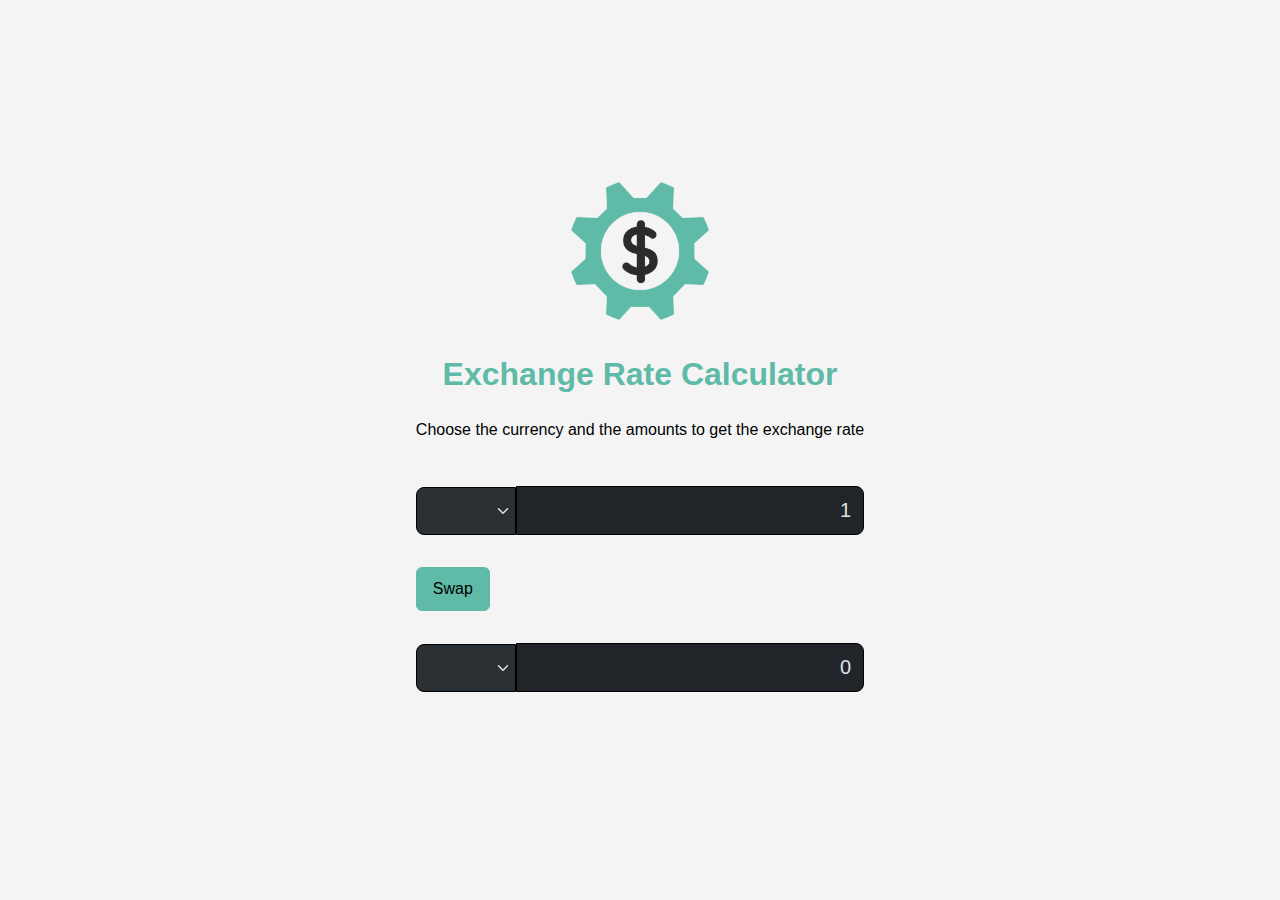
<file: exchange/index.html>
<!DOCTYPE html>
<html lang="en">
<head>
  <meta charset="UTF-8">
  <meta name="viewport" content="width=device-width, initial-scale=1.0">
  <title>Exchange Rate Calculator</title>
  <link rel="stylesheet" href="style.css">
</head>
<body>
  <div class="container">
    <img class="logo mb-8" src="money.png" alt="money">
    <h1 class="text-center mb-8 text-primary fs-1 fw-bold">Exchange Rate Calculator</h1>
    <p class="mb-12">Choose the currency and the amounts to get the exchange rate</p>
    <div id="primary-group" class="input-group mb-8">
      <select class="select-control" id="primary-currency-type">
      </select>
      <input class="input-control" type="text" id="primary-currency-field" value="1">
    </div>
    <div class="d-flex justify-between items-center mb-8">
      <button id="swapBtn" class="btn btn-primary" type="button">Swap</button>
      <p id="current-rate" class="text-primary"></p>
    </div>
    <div class="input-group mb-8">
      <select class="select-control" id="secondary-currency-type">
      </select>
      <input class="input-control" type="text" id="secondary-currency-field" value="0">
    </div>
  </div>
  
  <script src="main.js"></script>
</body>
</html>
</file>
<file: exchange/style.css>
html, body, div, span, applet, object, iframe,
h1, h2, h3, h4, h5, h6, p, blockquote, pre,
a, abbr, acronym, address, big, cite, code,
del, dfn, em, img, ins, kbd, q, s, samp,
small, strike, strong, sub, sup, tt, var,
b, u, i, center,
dl, dt, dd, ol, ul, li,
fieldset, form, label, legend,
table, caption, tbody, tfoot, thead, tr, th, td,
article, aside, canvas, details, embed, 
figure, figcaption, footer, header, hgroup, 
menu, nav, output, ruby, section, summary,
time, mark, audio, video {
	margin: 0;
	padding: 0;
	border: 0;
	font-size: 100%;
	font: inherit;
	vertical-align: baseline;
}
/* HTML5 display-role reset for older browsers */
article, aside, details, figcaption, figure, 
footer, header, hgroup, menu, nav, section {
	display: block;
}
body {
	line-height: 1;
}
ol, ul {
	list-style: none;
}
blockquote, q {
	quotes: none;
}
blockquote:before, blockquote:after,
q:before, q:after {
	content: '';
	content: none;
}
table {
	border-collapse: collapse;
	border-spacing: 0;
}

:root {
  --primary-color: #5fbaa7;
  --form-select-bg-img: url("data:image/svg+xml,%3csvg xmlns='http://www.w3.org/2000/svg' viewBox='0 0 16 16'%3e%3cpath fill='none' stroke='%23dee2e6' stroke-linecap='round' stroke-linejoin='round' stroke-width='2' d='m2 5 6 6 6-6'/%3e%3c/svg%3e")
}

*, *::before, *::after {
  box-sizing: border-box;
}

body {
  display: flex;
  flex-direction: column;
  justify-content: center;
  align-items: center;
  height: 100vh;
  font-family: Arial, Helvetica, sans-serif;
  background-color: #f4f4f4f4;
}

.container {
  max-width: 500px;
}

.logo {
  display: block;
  max-width: 100%;
  width: 150px;
  margin: 0 auto;
}

.select-control {
  -webkit-appearance: none;
  -moz-appearance: none;
  appearance: none;
  background-color: #2b3035;
  background-image: var(--form-select-bg-img);
  background-repeat: no-repeat;
  background-position: right .25rem center;
  background-size: 16px 12px;
  border: 1px solid #000;
  border-radius: 8px 0 0 8px;
  color: #dee2e6;;
  font-size: 1.25rem;
  padding: .75rem;
  width: 100px;
}

.input-control {
  -webkit-appearance: none;
  -moz-appearance: none;
  appearance: none;
  background-color: #212529;
  border: 1px solid #000;
  border-radius: 0 8px 8px 0;
  color: #dee2e6;
  font-size: 1.25rem;
  flex-grow: 1;
  padding: .75rem;
  text-align: right;
  outline: none;
}

.input-control[id='secondary-currency-field'] {
  pointer-events: none;
}

.input-group {
  display: flex;
  align-items: center;
}

.btn {
  border: 1px solid #000;
  border-radius: 6px;
  font-size: 1rem;
  padding: 0.75rem 1rem;
  transition: transform .3s;
}

.btn:hover {
  transform: scale(1.15);
}

.btn-primary {
  background-color: var(--primary-color);
  border-color: var(--primary-color);
  cursor: pointer;
}

.d-flex {
  display: flex;
}

.justify-between {
  justify-content: space-between;
}

.items-center {
  align-items: center;
}

.text-primary {
  color: var(--primary-color);
}

.text-center {
  text-align: center;
}

.fs-1 {
  font-size: 2rem;
}

.fs-2 {
  font-size: 1.5rem;
}

.fw-bold {
  font-weight: 700;
}

.mt-8 {
  margin-top: 2rem;
}

.mb-4 {
  margin-bottom: 1rem;
}

.mb-8 {
  margin-bottom: 2rem;
}

.mb-12 {
  margin-bottom: 3rem;
}
</file>
